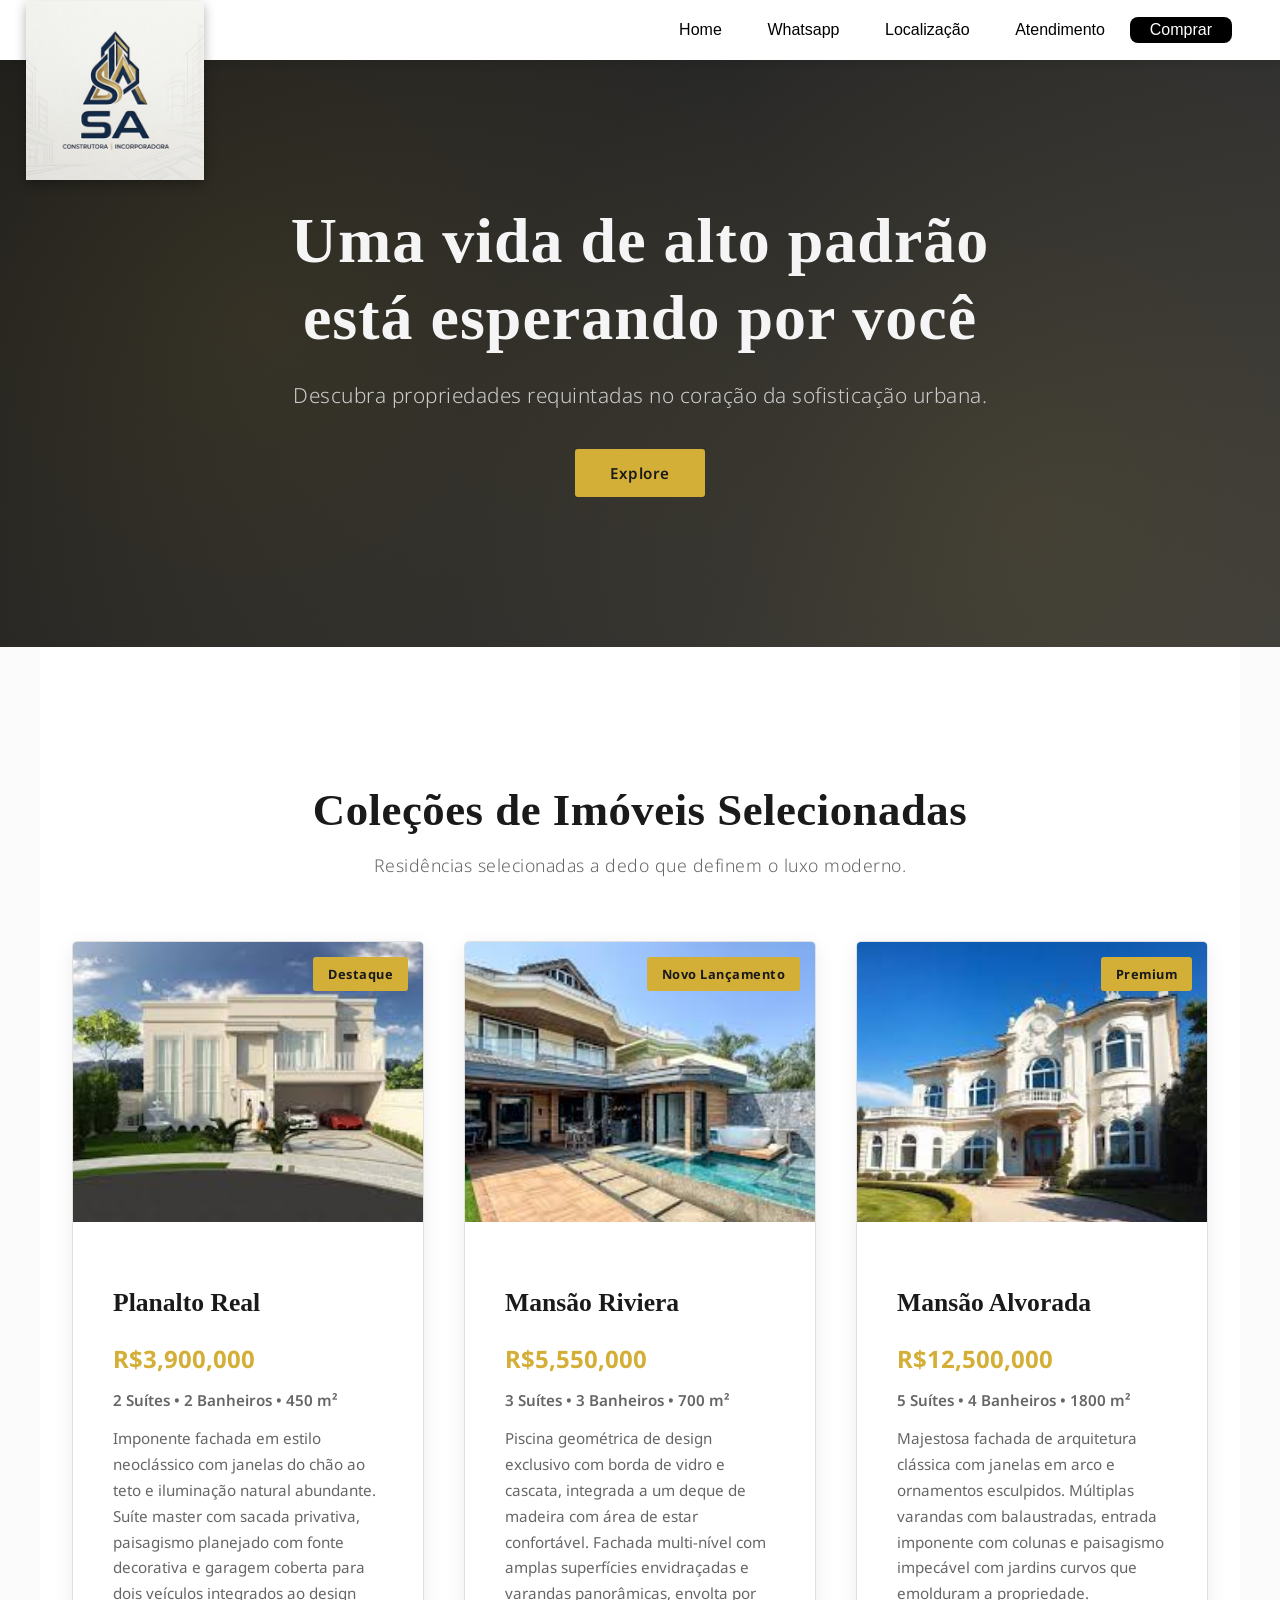
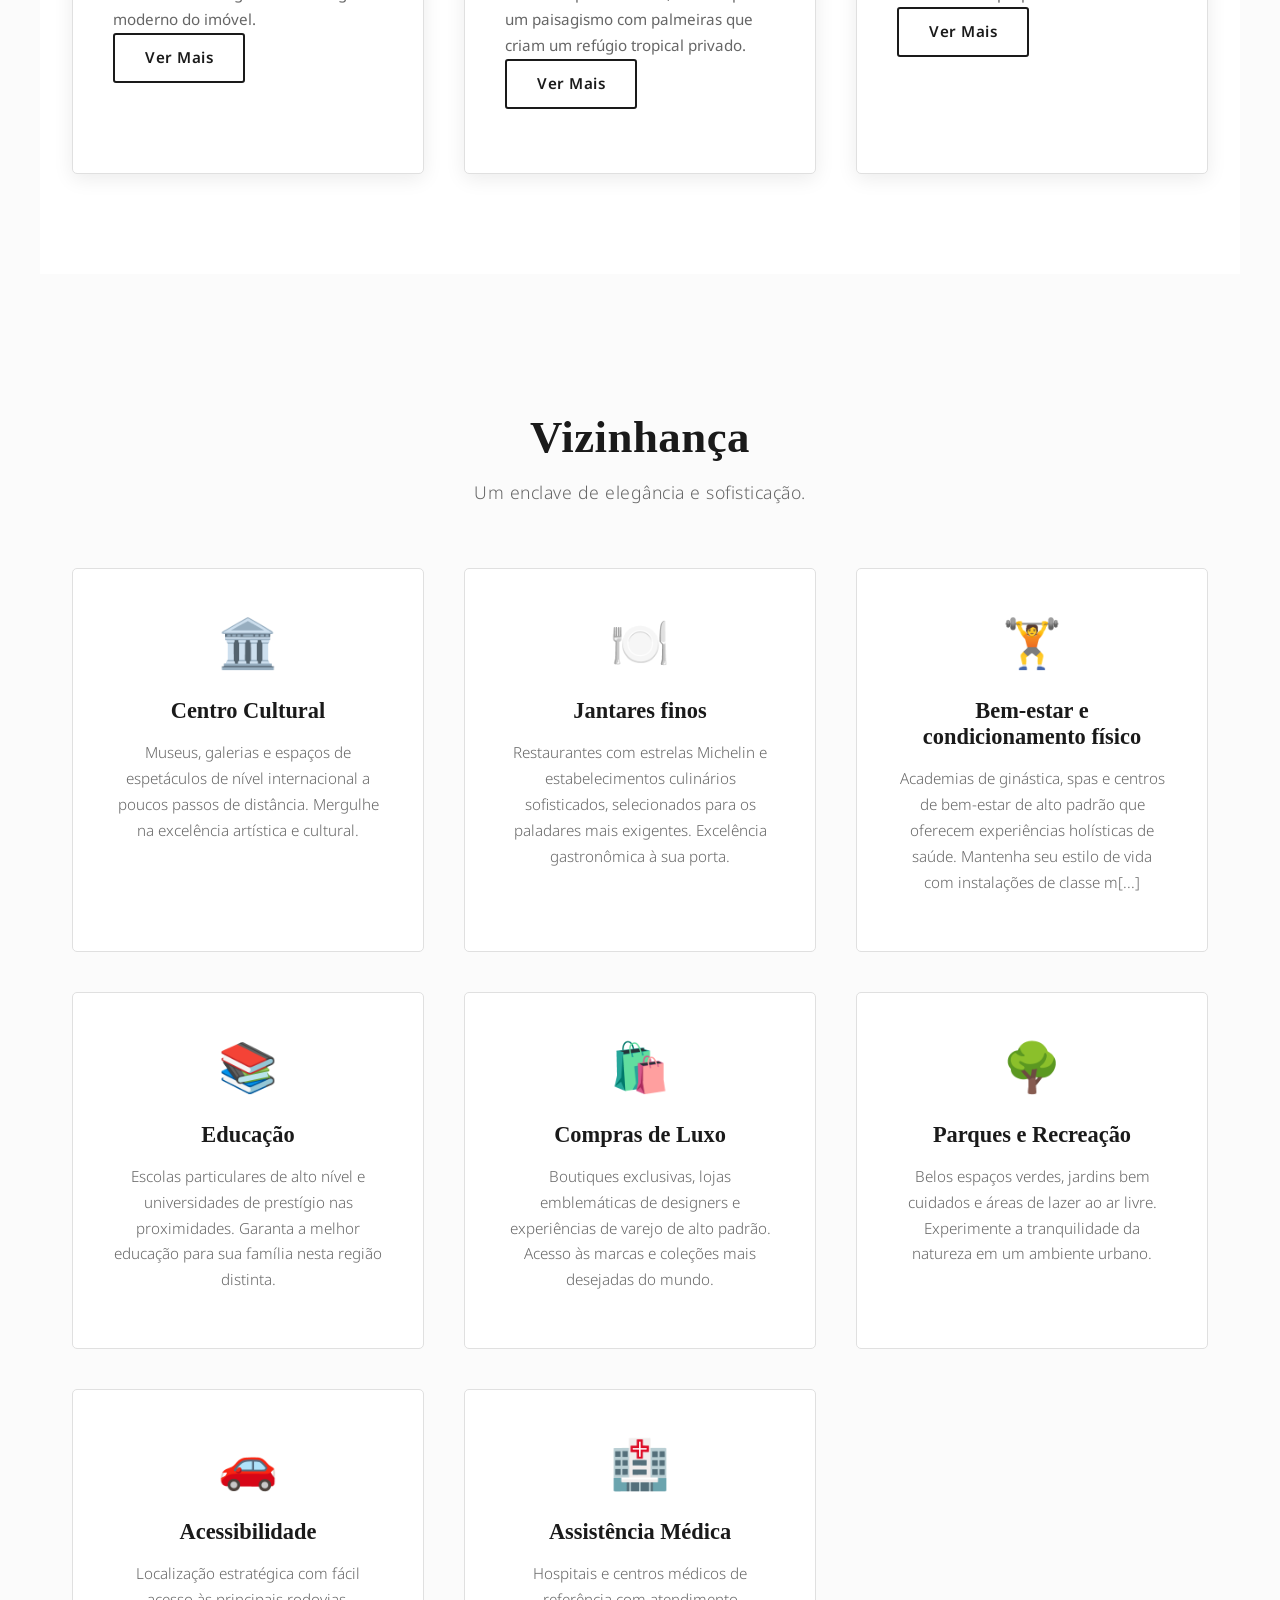
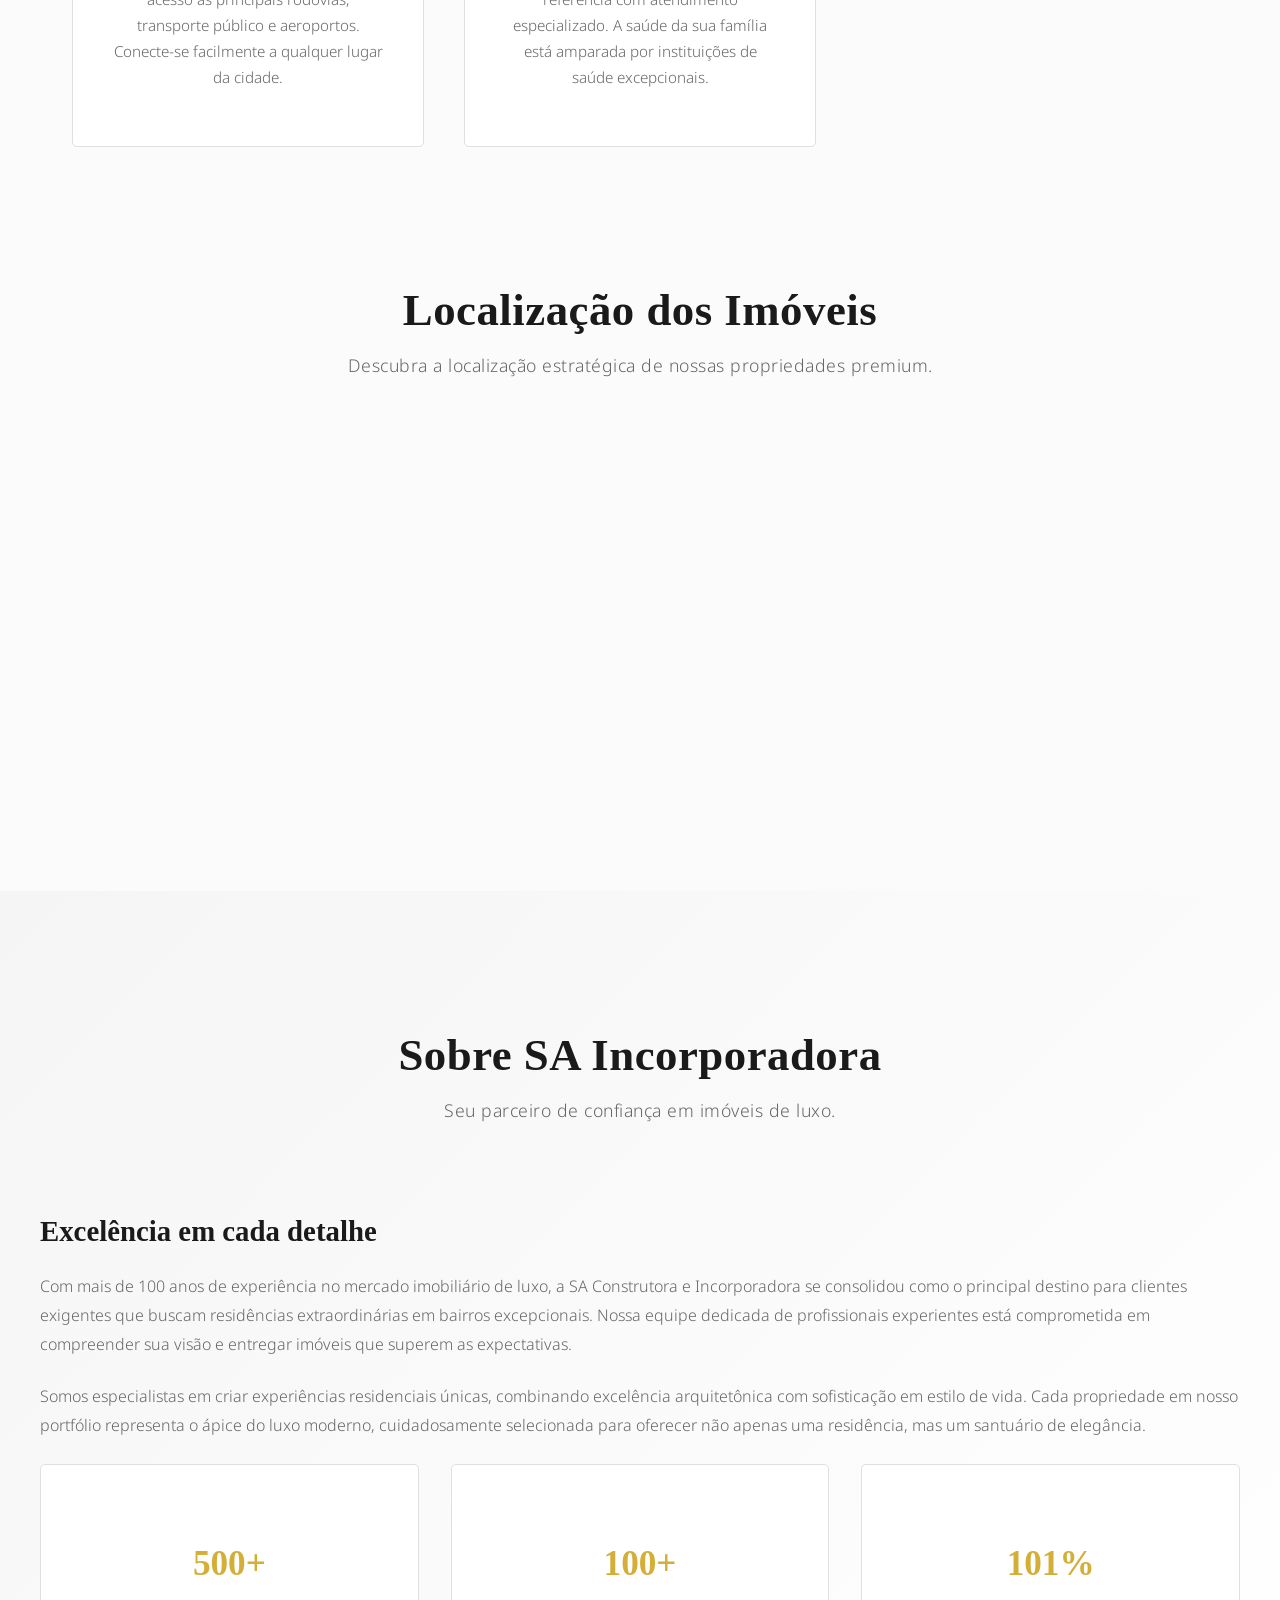
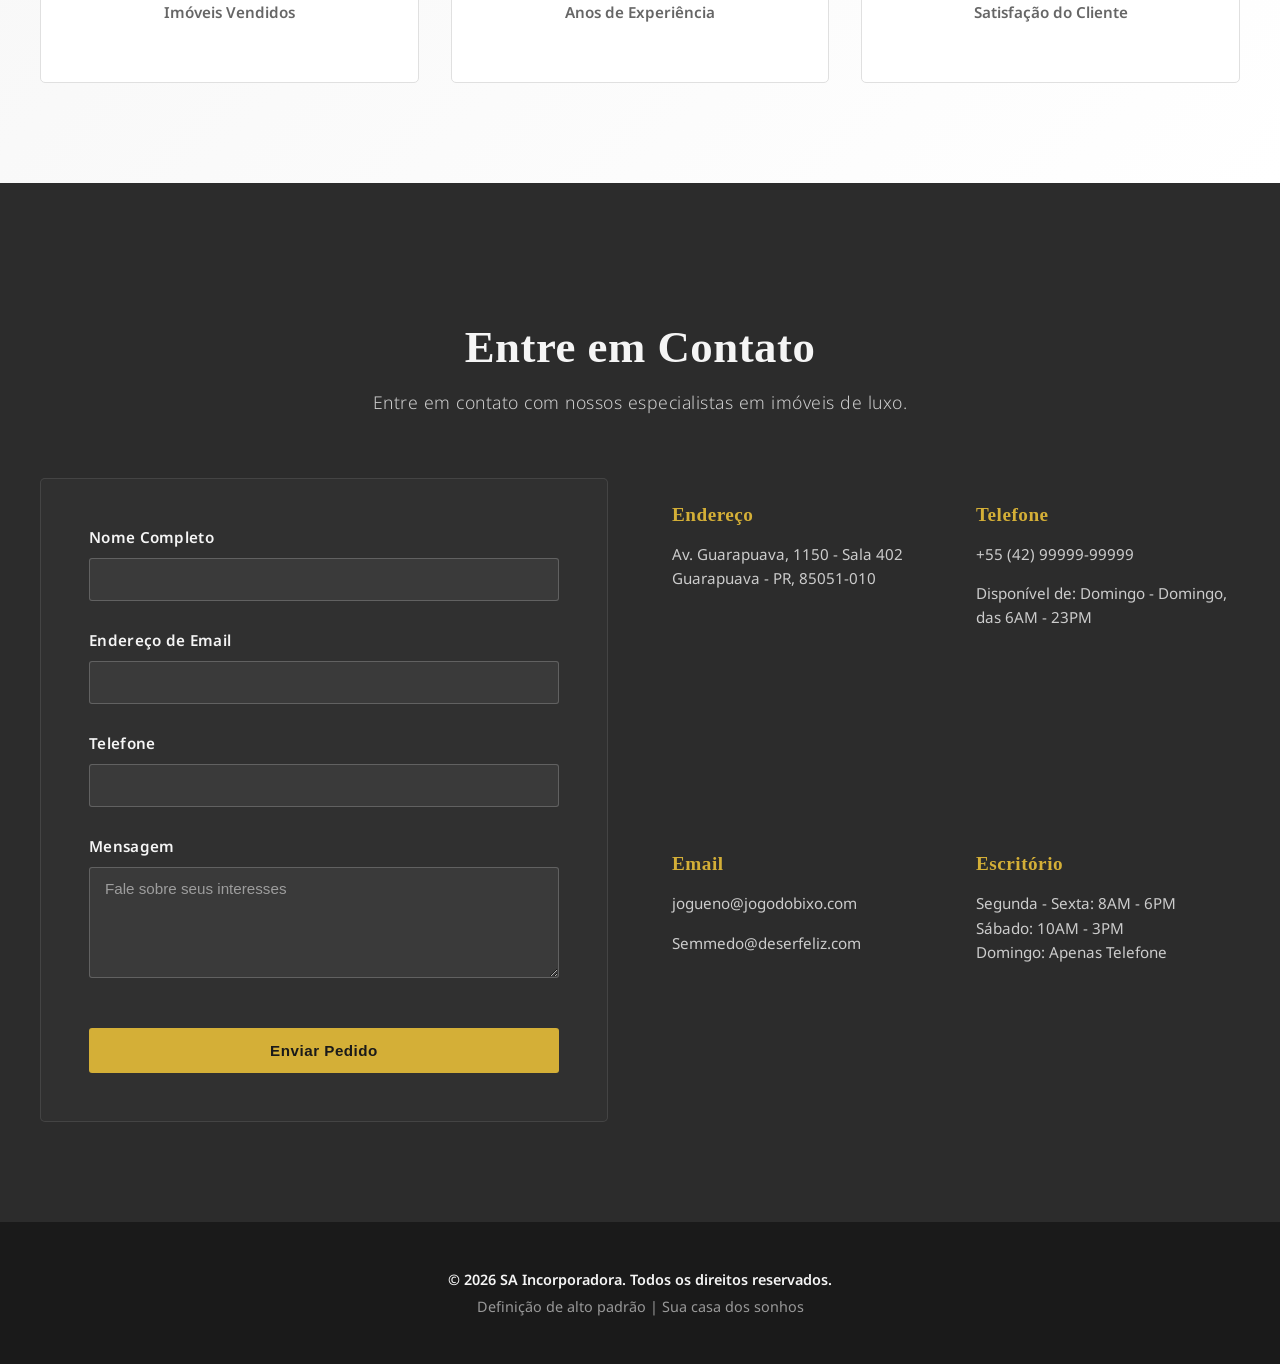
<file: index.html>
<!DOCTYPE html>
<html lang="pt-br">
<head>
    <meta charset="UTF-8">
    <meta http-equiv="X-UA-Compatible" content="IE=edge">
    <meta name="viewport" content="width=device-width, initial-scale=1.0">
    <link rel="stylesheet" href="style.css">

    <title>Projeto Dennis</title>
</head>
<link rel="shortcut icon" href="logo.png">
<body>
<!-- barra de navegacao -->
    <nav class="nav"> 

        <div class="btn-nav"> 
            <a href="index.html"><button>Home</button></a>
            <a href="#contact"><button>Whatsapp</button></a>
            <a href="#localizacao"><button>Localização</button></a>
            <a href="#contact"><button>Atendimento</button></a>
            <a href="#contact"> <button id="btn-add">Comprar</button></a>
        </div>

        <div id="logo">
            <a href="index.html"> <img src="logo.png" height="300%"></a>
        </div>
    </nav> 

    <!-- conteudo inicial -->

    <section class="part1">
        <div class="content-part1">
            <h1 class="title-part1">Uma vida de alto padrão está esperando por você</h1>
            <p class="subtitle-part1">Descubra propriedades requintadas no coração da sofisticação urbana.</p>
            <a href="#destaque1" class="btn btn-primary">Explore </a>
        </div>
    </section>
      <!-- casas em destaque -->
    <section id="destaque1" class="destaque1">
        <div class="section-header">
            <h2>Coleções de Imóveis Selecionadas</h2>
            <p>Residências selecionadas a dedo que definem o luxo moderno.</p>
        </div>

        <div class="imoveis">
            <!-- casa 1 -->
            <div class="card-img">
                <div class="imovel-image">
                    <img src="sobrado.jpg" alt="Planalto Real" style="width: 100%; height: 100%; object-fit: cover;">
                    <span class="imovel-badge">Destaque</span>
                </div>
                <div class="imovel-details">
                    <h3>Planalto Real</h3>
                    <p class="imovel-price">R$3,900,000</p>
                    <p class="imovel-description">2 Suítes • 2 Banheiros • 450 m²</p>
                    <p class="imovel-info">Imponente fachada em estilo neoclássico com janelas do chão ao teto e iluminação natural abundante. Suíte master com sacada privativa, paisagismo planejado com fonte decorativa e garagem coberta para dois veículos integrados ao design moderno do imóvel.
                    <a href="#" class="btn btn-outline">Ver Mais</a>
                </div>
            </div>

            <!-- casa 2 -->
            <div class="card-img">
                <div class="imovel-img">
                    <img src="casa.jpg" alt="The Granite Residence" style="width: 100%; height: 100%; object-fit: cover;">
                    <span class="imovel-badge">Novo Lançamento</span>
                </div>
                <div class="imovel-details">
                    <h3>Mansão Riviera</h3>
                    <p class="imovel-price">R$5,550,000</p>
                    <p class="imovel-description">3 Suítes • 3 Banheiros • 700 m²</p>
                    <p class="imovel-info">Piscina geométrica de design exclusivo com borda de vidro e cascata, integrada a um deque de madeira com área de estar confortável. Fachada multi-nível com amplas superfícies envidraçadas e varandas panorâmicas, envolta por um paisagismo com palmeiras que criam um refúgio tropical privado.
                    <a href="#" class="btn btn-outline">Ver Mais</a>
                </div>
            </div>

            <!-- casa 3 -->
            <div class="card-img">
                <div class="imovel-img">
                    <img src="classica.jpg" alt="Park Avenue Manor" style="width: 100%; height: 100%; object-fit: cover;">
                    <span class="imovel-badge">Premium</span>
                </div>
                <div class="imovel-details">
                    <h3>Mansão Alvorada</h3>
                    <p class="imovel-price">R$12,500,000</p>
                    <p class="imovel-description">5 Suítes • 4 Banheiros • 1800 m²</p>
                    <p class="imovel-info">Majestosa fachada de arquitetura clássica com janelas em arco e ornamentos esculpidos. Múltiplas varandas com balaustradas, entrada imponente com colunas e paisagismo impecável com jardins curvos que emolduram a propriedade.
                    <a href="#" class="btn btn-outline">Ver Mais</a>
                </div>
            </div>
        </div>
    </section>

    <!-- bairro -->
    <section id="neighborhood" class="neighborhood">
        <div class="section-header">
            <h2>Vizinhança</h2>
            <p>Um enclave de elegância e sofisticação.</p>
        </div>

        <div class="destaque-grid">
            <!-- destaque 1 -->
            <div class="destaque-card">
                <div class="destaque-icon">🏛️</div>
                <h3>Centro Cultural</h3>
                <p>Museus, galerias e espaços de espetáculos de nível internacional a poucos passos de distância. Mergulhe na excelência artística e cultural.</p>
            </div>

            <!-- destaque 2 -->
            <div class="destaque-card">
                <div class="destaque-icon">🍽️</div>
                <h3>Jantares finos</h3>
                <p>Restaurantes com estrelas Michelin e estabelecimentos culinários sofisticados, selecionados para os paladares mais exigentes. Excelência gastronômica à sua porta.</p>
            </div>

            <!-- destaque 3 -->
            <div class="destaque-card">
                <div class="destaque-icon">🏋️</div>
                <h3>Bem-estar e condicionamento físico</h3>
                <p>Academias de ginástica, spas e centros de bem-estar de alto padrão que oferecem experiências holísticas de saúde. Mantenha seu estilo de vida com instalações de classe m[...]
            </div>

            <!-- destaque 4 -->
            <div class="destaque-card">
                <div class="destaque-icon">📚</div>
                <h3>Educação</h3>
                <p>Escolas particulares de alto nível e universidades de prestígio nas proximidades. Garanta a melhor educação para sua família nesta região distinta.</p>
            </div>

            <!-- destaque 5 -->
            <div class="destaque-card">
                <div class="destaque-icon">🛍️</div>
                <h3>Compras de Luxo</h3>
                <p>Boutiques exclusivas, lojas emblemáticas de designers e experiências de varejo de alto padrão. Acesso às marcas e coleções mais desejadas do mundo.</p>
            </div>

            <!-- destaque 6 -->
            <div class="destaque-card">
                <div class="destaque-icon">🌳</div>
                <h3>Parques e Recreação</h3>
                <p>Belos espaços verdes, jardins bem cuidados e áreas de lazer ao ar livre. Experimente a tranquilidade da natureza em um ambiente urbano.</p>
            </div>

            <!-- destaque 7 -->
            <div class="destaque-card">
                <div class="destaque-icon">🚗</div>
                <h3>Acessibilidade</h3>
                <p>Localização estratégica com fácil acesso às principais rodovias, transporte público e aeroportos. Conecte-se facilmente a qualquer lugar da cidade.</p>
            </div>

            <!-- destaque 8 -->
            <div class="destaque-card">
                <div class="destaque-icon">🏥</div>
                <h3>Assistência Médica</h3>
                <p>Hospitais e centros médicos de referência com atendimento especializado. A saúde da sua família está amparada por instituições de saúde excepcionais.</p>
            </div>
        </div>
    </section>

 
    <section id="localizacao" class="localizacao">
        <div class="section-header">
            <h2>Localização dos Imóveis</h2>
            <p>Descubra a localização estratégica de nossas propriedades premium.</p>
        </div>

        <div class="localizacao-container">
            
             <span id="mapa">
                    <iframe
                        src="https://www.google.com/maps/embed?pb=!1m14!1m12!1m3!1d1088.058929818182!2d-51.466981148448234!3d-25.34664708428611!2m3!1f0!2f0!3f0!3m2!1i1024!2i768!4f13.1!5e1!3m2!1spt-BR!2sbr!4v1782431974794!5m2!1spt-BR!2sbr"
                        width="100%"
                        height="450"
                        style="border:0; border-radius: 8px; display: block;"
                        allowfullscreen=""
                        loading="lazy"
                        referrerpolicy="strict-origin-when-cross-origin">
                    </iframe>
             </span>

        </div>        


    <!-- informacoes -->
    <section class="company-info">
        <div class="section-header">
            <h2>Sobre SA Incorporadora</h2>
            <p>Seu parceiro de confiança em imóveis de luxo.</p>
        </div>

        <div class="company-content">
            <div class="company-description">
                <h3>Excelência em cada detalhe</h3>
                <p>Com mais de 100 anos de experiência no mercado imobiliário de luxo, a SA Construtora e Incorporadora se consolidou como o principal destino para clientes exigentes que buscam residências extraordinárias em bairros excepcionais.
                     Nossa equipe dedicada de profissionais experientes está comprometida em compreender sua visão e entregar imóveis que superem as expectativas.
                <p>Somos especialistas em criar experiências residenciais únicas, combinando excelência arquitetônica com sofisticação em estilo de vida. 
                    Cada propriedade em nosso portfólio representa o ápice do luxo moderno, cuidadosamente selecionada para oferecer não apenas uma residência, mas um santuário de elegância.

            <div class="company-stats">
                <div class="stat">
                    <h4>500+</h4>
                    <p>Imóveis Vendidos</p>
                </div>
                <div class="stat">
                    <h4>100+</h4>
                    <p>Anos de Experiência</p>
                </div>
                <div class="stat">
                    <h4>101%</h4>
                    <p>Satisfação do Cliente</p>
                </div>
            </div>
        </div>
    </section>

    <!-- Contato -->
    <section id="contact" class="contact">
        <div class="section-header">
            <h2>Entre em Contato</h2>
            <p>Entre em contato com nossos especialistas em imóveis de luxo.</p>
        </div>

        <div class="contact-container">
            <div class="contact-form">
                <form>
                    <div class="form-group">
                        <label for="name">Nome Completo</label>
                        <input type="text" id="name" name="name" required>
                    </div>

                    <div class="form-group">
                        <label for="email">Endereço de Email</label>
                        <input type="email" id="email" name="email" required>
                    </div>

                    <div class="form-group">
                        <label for="phone">Telefone</label>
                        <input type="tel" id="phone" name="phone">
                    </div>

                    <div class="form-group">
                        <label for="message">Mensagem</label>
                        <textarea id="message" name="message" rows="5" placeholder="Fale sobre seus interesses"></textarea>
                    </div>

                    <button type="submit" class="btn btn-primary">Enviar Pedido</button>
                </form>
            </div>

            <div class="contact-info">
                <div class="info">
                    <h4>Endereço</h4>
                    <p>Av. Guarapuava, 1150 - Sala 402<br>Guarapuava - PR, 85051-010</p>
                </div>

                <div class="info">
                    <h4>Telefone</h4>
                    <p>+55 (42) 99999-99999
                    </p>
                    <p>Disponível de: Domingo - Domingo, das 6AM - 23PM</p>
                </div>

                <div class="info">
                    <h4>Email</h4>
                    <p>jogueno@jogodobixo.com</p>
                    <p>Semmedo@deserfeliz.com</p>
                </div>

                <div class="info">
                    <h4>Escritório</h4>
                    <p>Segunda - Sexta: 8AM - 6PM<br>Sábado: 10AM - 3PM<br>Domingo: Apenas Telefone</p>
                </div>
            </div>
        </div>
    </section>

    
    <footer class="footer">
        <div class="footer-content">
            <p>&copy; 2026 SA Incorporadora. Todos os direitos reservados.</p>
            <p>Definição de alto padrão | Sua casa dos sonhos</p>
        </div>
    </footer>
</body>
</html>
</file>
<file: style.css>
@import url('https://fonts.googleapis.com/css2?family=Noto+Sans:ital,wght@0,100;0,200;0,300;0,400;0,500;0,600;0,700;0,800;0,900;1,100;1,200;1,300;1,400;1,500;1,600;1,700;1,800;1,900&family=Poppins:ital,wght@0,100;0,200;0,300;0,400;0,500;0,700;0,800;0,900;1,100;1,200;1,300;1,400;1,500;1,600;1,700;1,800;1,900&display=swap');

body {
    margin: 0;
    font-family: 'Noto Sans', sans-serif;
    background: #fbfbfb;
    height: 400vh;
    width: 100vw;
}

body * {
    box-sizing: border-box;
}

/* navegacao */

.nav{
    display: flex;
    flex-direction: row;
    width: 100vw;
    justify-content: flex-end;
    background: #ffffff;
    position: fixed;
    top: 0;
    left: 0;
    z-index: 100;
    box-shadow: 0 2px 10px rgba(0, 0, 0, 0.1);
}
    
.btn-nav{
    margin-right: 3rem;
}
.btn-nav > a button {
    background-color: transparent;
    color: rgb(0, 0, 0);
    font-size: 16px;
    font-weight: 500;
    padding: 1.3rem;
    border: none;
 }
.btn-nav > a button:hover {
    cursor: pointer;
    color: #000000;
    -webkit-transform: scale(1.05);
    transform: scale(1.05); 
    transition-duration:600ms;}
    #btn-add {
    background:#000000;
    color: white;
    border-radius: 8px;
    padding: 4px 20px;
}

#btn-premium{
 color: #000000;
}

#logo > a img{
    display: flex;
    position: absolute;
    z-index: 3;
    left: 2%;
    top: 2%;
    filter: drop-shadow(0px 4px 6px rgba(0, 0, 0, 0.3));
    }
#logo > a img:hover{
    cursor: pointer;
}
:root {
    --primary-color: #2c2c2c;
    --secondary-color: #d4af37;
    --accent-color: #f5f5f5;
    --text-dark: #1a1a1a;
    --text-light: #666666;
    --border-color: #e0e0e0;
    --transition: all 0.3s ease;
}

/* parte 1/conteudo inicial */

.part1 {
    background: linear-gradient(135deg, #1a1a1a 0%, #3a3a3a 100%);
    color: var(--accent-color);
    padding: 150px 2rem;
    text-align: center;
    min-height: 600px;
    display: flex;
    align-items: center;
    justify-content: center;
    position: relative;
    overflow: hidden;
}

.part1::before {
    content: '';
    position: absolute;
    top: 0;
    left: 0;
    right: 0;
    bottom: 0;
    background: radial-gradient(circle at 20% 50%, rgba(212, 175, 55, 0.1) 0%, transparent 50%),
                radial-gradient(circle at 80% 80%, rgba(212, 175, 55, 0.1) 0%, transparent 50%);
    pointer-events: none;
}

.content-part1 {
    position: relative;
    z-index: 1;
    max-width: 800px;
}

.title-part1 {
    font-family: 'Playfair Display', serif;
    font-size: 4rem;
    font-weight: 900;
    margin-bottom: 1.5rem;
    letter-spacing: 1px;
    line-height: 1.2;
}

.subtitle-part1 {
    font-size: 1.3rem;
    font-weight: 300;
    margin-bottom: 2.5rem;
    color: #cccccc;
    letter-spacing: 0.5px;
}

/* Botoes */
.btn {
    padding: 14px 35px;
    border: none;
    border-radius: 3px;
    font-size: 0.95rem;
    font-weight: 600;
    cursor: pointer;
    transition: var(--transition);
    text-decoration: none;
    display: inline-block;
    letter-spacing: 0.5px;
}

.btn-primary {
    background-color: var(--secondary-color);
    color: var(--text-dark);
}

.btn-primary:hover {
    background-color: #e5b850;
    transform: translateY(-2px);
    box-shadow: 0 10px 25px rgba(212, 175, 55, 0.3);
}

.btn-outline {
    background-color: transparent;
    color: var(--text-dark);
    border: 2px solid var(--text-dark);
    padding: 10px 30px;
}

.btn-outline:hover {
    background-color: var(--text-dark);
    color: var(--accent-color);
}
.section-header {
    text-align: center;
    margin-bottom: 4rem;
}

.section-header h2 {
    font-family: 'Playfair Display', serif;
    font-size: 2.8rem;
    font-weight: 900;
    color: var(--text-dark);
    margin-bottom: 1rem;
    letter-spacing: 0.5px;
}

.section-header p {
    font-size: 1.1rem;
    color: var(--text-light);
    font-weight: 300;
    letter-spacing: 0.5px;
    }
/* casas em destaque */
.destaque1 {
    padding: 100px 2rem;
    max-width: 1200px;
    margin: 0 auto;
    background-color: #ffffff;
}

.imoveis {
    display: grid;
    grid-template-columns: repeat(auto-fit, minmax(350px, 1fr));
    gap: 2.5rem;
}

.card-img {
    background-color: white;
    border-radius: 5px;
    overflow: hidden;
    box-shadow: 0 5px 20px rgba(0, 0, 0, 0.08);
    transition: var(--transition);
    border: 1px solid var(--border-color);
}

.card-img:hover,
.card-img:hover {
    transform: translateY(-10px);
    box-shadow: 0 20px 40px rgba(0, 0, 0, 0.15);
}

.imovel-image,
.imovel-img {
    height: 280px;
    position: relative;
    overflow: hidden;
}

.imovel-badge {
    position: absolute;
    top: 15px;
    right: 15px;
    background-color: var(--secondary-color);
    color: var(--text-dark);
    padding: 8px 15px;
    border-radius: 3px;
    font-size: 0.8rem;
    font-weight: 700;
    letter-spacing: 0.5px;
}

.imovel-details {
    padding: 2.5rem;
}

.imovel-details h3 {
    font-family: 'Playfair Display', serif;
    font-size: 1.6rem;
    margin-bottom: 0.5rem;
    color: var(--text-dark);
}

.imovel-price {
    font-size: 1.5rem;
    color: var(--secondary-color);
    font-weight: 700;
    margin-bottom: 0.5rem;
}

.imovel-description {
    color: var(--text-light);
    font-size: 0.95rem;
    margin-bottom: 1rem;
    font-weight: 600;
}

.imovel-info {
    color: var(--text-light);
    font-size: 0.95rem;
    margin-bottom: 1.5rem;
    line-height: 1.7;
}

/* sobre a vizinhança */
.neighborhood {
    padding: 100px 2rem;
    max-width: 1200px;
    margin: 0 auto;
}

.destaque-grid {
    display: grid;
    grid-template-columns: repeat(auto-fit, minmax(280px, 1fr));
    gap: 2.5rem;
}

.destaque-card {
    text-align: center;
    padding: 2.5rem;
    background-color: #ffffff;
    border-radius: 5px;
    transition: var(--transition);
    border: 1px solid var(--border-color);
}

.destaque-card:hover {
    background-color: white;
    box-shadow: 0 10px 30px rgba(0, 0, 0, 0.08);
    transform: translateY(-5px);
}

.destaque-icon {
    font-size: 3rem;
    margin-bottom: 1.5rem;
}

.destaque-card h3 {
    font-family: 'Playfair Display', serif;
    font-size: 1.4rem;
    margin-bottom: 1rem;
    color: var(--text-dark);
}

.destaque-card p {
    color: var(--text-light);
    font-size: 0.95rem;
    line-height: 1.7;
    font-weight: 300;
}

/* mapa de localizacao */

.mapa {
    position: relative;
    width: 100%;
    padding-bottom: 56.25%; 
    height: 0;
    overflow: hidden;
}



/* contato-formulario */
.company-info {
    padding: 100px 2rem;
    background: linear-gradient(135deg, #f5f5f5 0%, #ffffff 100%);
}

.company-content {
    max-width: 1200px;
    margin: 0 auto;
    display: flex;
    grid-template-columns: 1fr 1fr;
    gap: 4rem;
    align-items: center;
}

.company-description h3 {
    font-family: 'Playfair Display', serif;
    font-size: 1.8rem;
    margin-bottom: 1.5rem;
    color: var(--text-dark);
}

.company-description p {
    color: var(--text-light);
    margin-bottom: 1.5rem;
    line-height: 1.8;
    font-weight: 300;
}

.company-stats {
    display: grid;
    grid-template-columns: repeat(3, 1fr);
    gap: 2rem;
}

.stat {
    text-align: center;
    padding: 2rem;
    background-color: white;
    border-radius: 5px;
    border: 1px solid var(--border-color);
}

.stat h4 {
    font-family: 'Playfair Display', serif;
    font-size: 2.2rem;
    color: var(--secondary-color);
    margin-bottom: 0.5rem;
}

.stat p {
    color: var(--text-light);
    font-size: 0.95rem;
    font-weight: 600;
}

/* contato */
.contact {
    padding: 100px 2rem;
    background-color: var(--primary-color);
    color: var(--accent-color);
}

.contact .section-header {
    margin-bottom: 4rem;
}

.contact .section-header h2 {
    color: var(--accent-color);
}

.contact .section-header p {
    color: #cccccc;
}

.contact-container {
    max-width: 1200px;
    margin: 0 auto;
    display: grid;
    grid-template-columns: 1fr 1fr;
    gap: 4rem;
}

.contact-form {
    background-color: rgba(255, 255, 255, 0.02);
    padding: 3rem;
    border-radius: 5px;
    border: 1px solid rgba(255, 255, 255, 0.1);
}

.form-group {
    margin-bottom: 1.8rem;
}

.form-group label {
    display: block;
    margin-bottom: 0.7rem;
    font-weight: 600;
    font-size: 0.95rem;
    letter-spacing: 0.3px;
}

.form-group input,
.form-group textarea {
    width: 100%;
    padding: 12px 15px;
    border: 1px solid rgba(255, 255, 255, 0.2);
    background-color: rgba(255, 255, 255, 0.05);
    color: var(--accent-color);
    border-radius: 3px;
    font-family: 'Lato', sans-serif;
    font-size: 0.95rem;
    transition: var(--transition);
}

.form-group input:focus,
.form-group textarea:focus {
    outline: none;
    background-color: rgba(255, 255, 255, 0.1);
    border-color: var(--secondary-color);
}

.form-group textarea::placeholder {
    color: rgba(255, 255, 255, 0.5);
}

.contact-form .btn-primary {
    width: 100%;
    margin-top: 1rem;
}

.contact-info {
    display: grid;
    grid-template-columns: 1fr 1fr;
    gap: 2.5rem;
}

    
.info h4 {
    font-family: 'Playfair Display', serif;
    font-size: 1.2rem;
    margin-bottom: 1rem;
    color: var(--secondary-color);
    letter-spacing: 0.5px;
}

.info p {
    color: #cccccc;
    margin-bottom: 0.8rem;
    font-size: 0.95rem;
    line-height: 1.6;
}

/* Footer */
.footer {
    background-color: #1a1a1a;
    color: #999999;
    text-align: center;
    padding: 2.5rem;
    font-size: 0.9rem;
}

.footer-content p {
    margin: 0.5rem 0;
}

.footer-content p:first-child {
    font-weight: 600;
    color: var(--accent-color);
}
</file>
